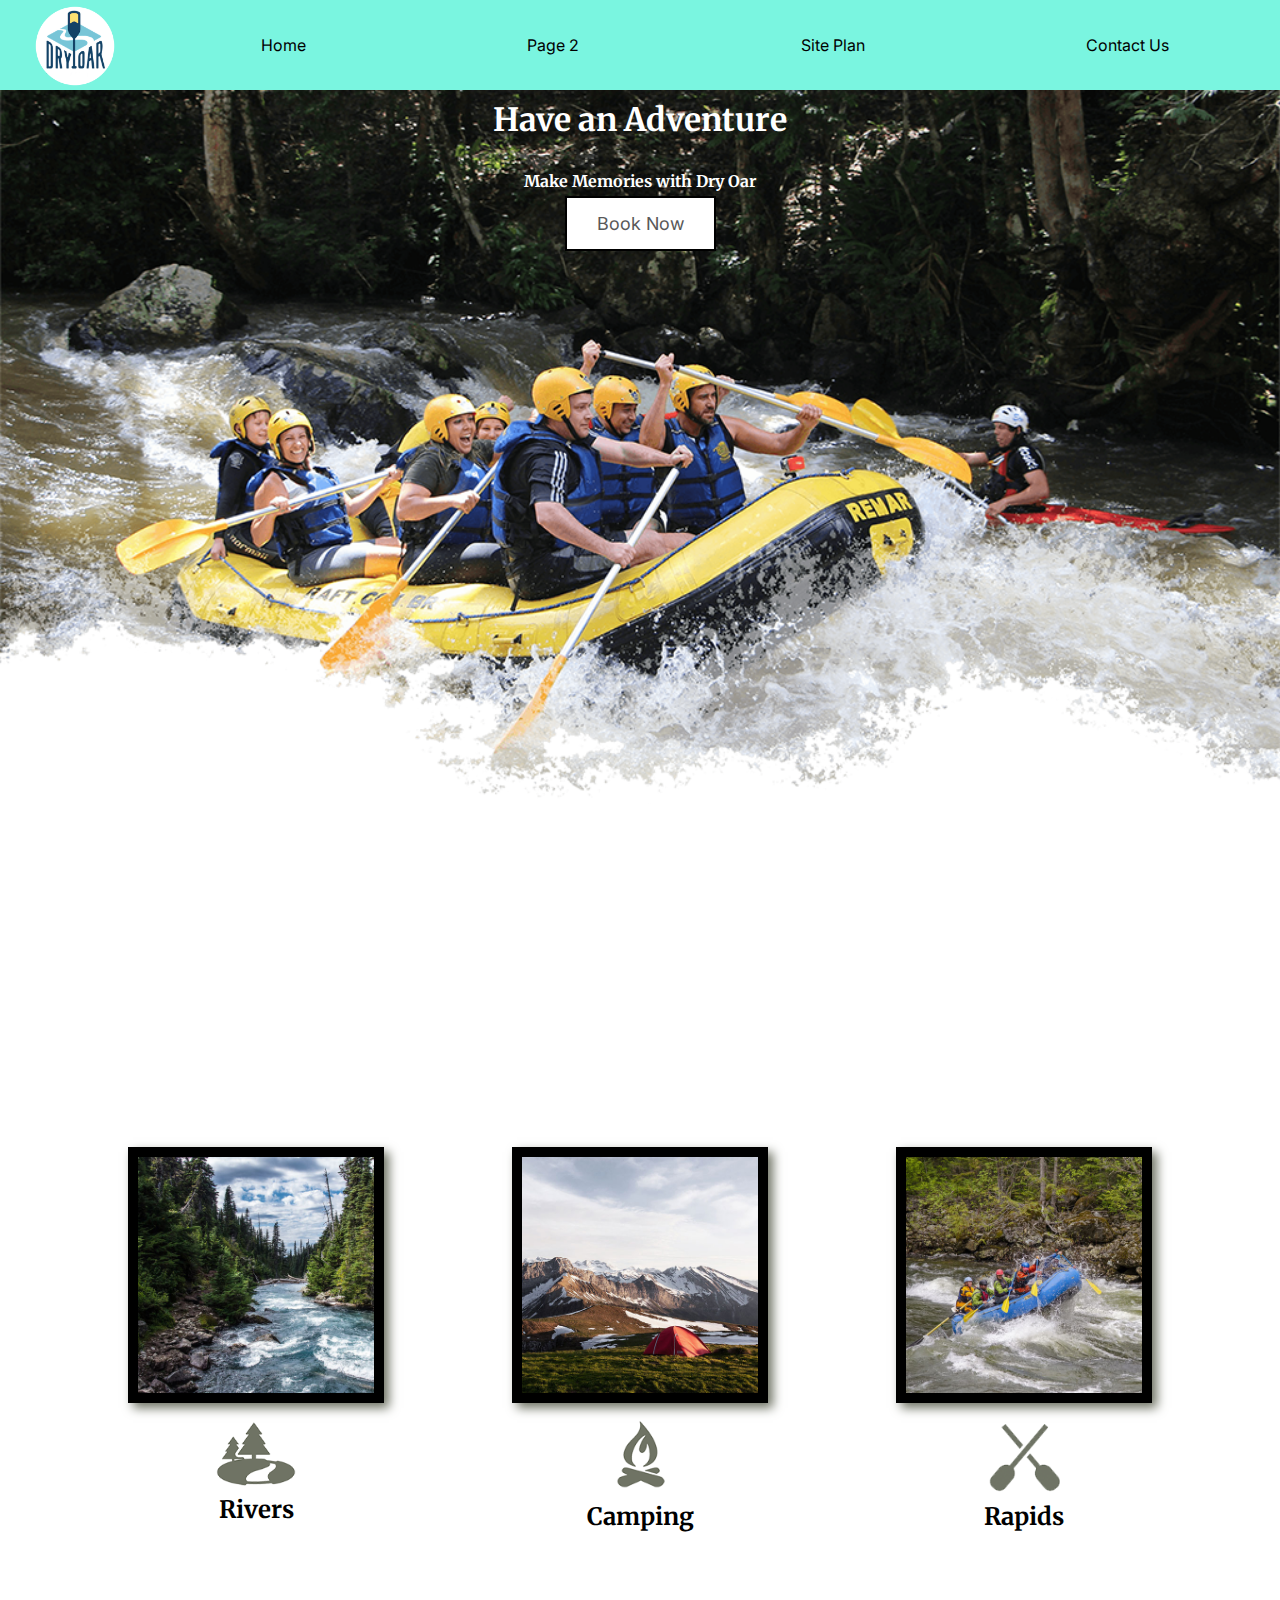
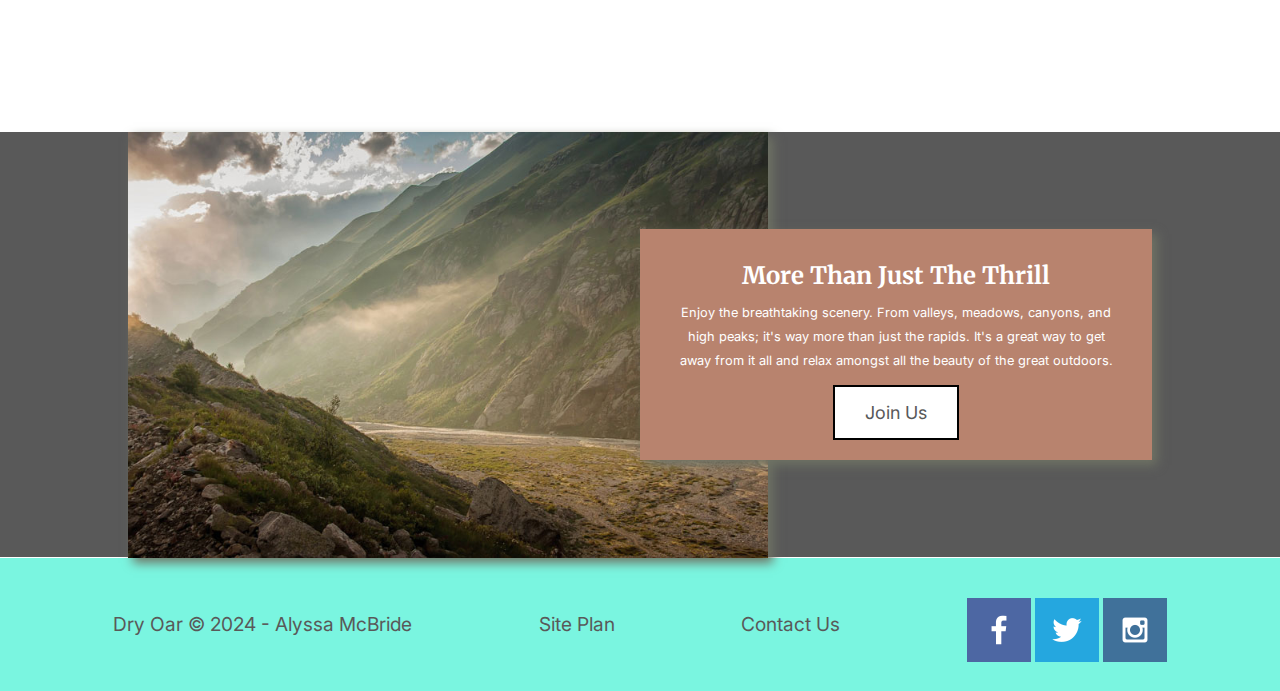
<file: wwr/index.html>
<!DOCTYPE html>
<html lang="en">
<head>
    <meta charset="UTF-8">
    <meta name="viewport" content="width=device-width, initial-scale=1.0">
    <title>Whitewater Rafting Vacations</title>
    <link rel="stylesheet" href="styles/style.css">
</head>
<body>
    <div id="content">
        <header>
            <a id="logo_link" href="index.html">
            <img class="logo" src="images/logo.png" alt="Whitewater Rafting Logo">
            </a>
            <nav>
                <a href="index.html">Home</a>
                <a href="rivers.html">Page 2</a>
                <a href="site-plan-rafting.html">Site Plan</a>
                <a href="contactus.html">Contact Us</a>
            </nav>
        </header>
        <div id="hero">
            <div id="hero-box">
                <img id="hero-img" src="images/hero.png" alt="People enjoying whitewater rafting">
            </div>
            <section id="hero-msg">
                <h1 class="home-title">Have an Adventure</h1>
                <h4>Make Memories with Dry Oar</h4>
                <div class="button-box">
                    <a class="book" href="contactus.html">Book Now</a>
                </div>
            </section>
        </div>
        <main class="home-grid">
            <section class="rivers-card">
                <img class="card-img" src="images/rivers.jpg" alt="river in forest">
                <img class="icon" src="images/river_icon.png" alt="river icon">
                <h2>Rivers</h2>
            </section>
            <section class="camping-card">
                <img class="card-img" src="images/camping.jpg" alt="tent in mountains">
                <img class="icon" src="images/fire_icon.png" alt="fire icon">
                <h2>Camping</h2>
            </section>
            <section class="rapids-card">
                <img class="card-img" src="images/rapids.jpg" alt="rafting boat">
                <img class="icon" src="images/oars.png" alt="oars icon">
                <h2>Rapids</h2>
            </section>
            <div id="background"></div>
            <img class="mountains" src="images/mountains.jpg" alt="Misty Mountains">
            <section class="msg">
                <h2>More Than Just The Thrill</h2>
                <p>Enjoy the breathtaking scenery. From valleys, meadows, canyons, and high peaks; it's
                    way more than just the rapids. It's a great way to get away from it all and relax amongst
                    all the beauty of the great outdoors. </p>
                <a class="join" href="rivers.html">Join Us</a>
            </section>
        </main>
        <footer>
            <p>Dry Oar &copy; 2024 - Alyssa McBride</p>
            <p><a href="site-plan-rafting.html">Site Plan</a></p>
            <p><a href="contactus.html">Contact Us</a></p>
            <div class="social">
                <a href="https://facebook.com" target="_blank">
                    <img src="images/facebook.png" alt="facebook icon">
                </a>
                <a href="https://twitter.com" target="_blank">
                    <img src="images/twitter.png" alt="twitter icon">
                </a>
                <a href="https://instagram.com" target="_blank">
                    <img src="images/instagram.png" alt="instagram icon">
                </a>
            </div>
        </footer>
    </div>
</body>
</html>
</file>
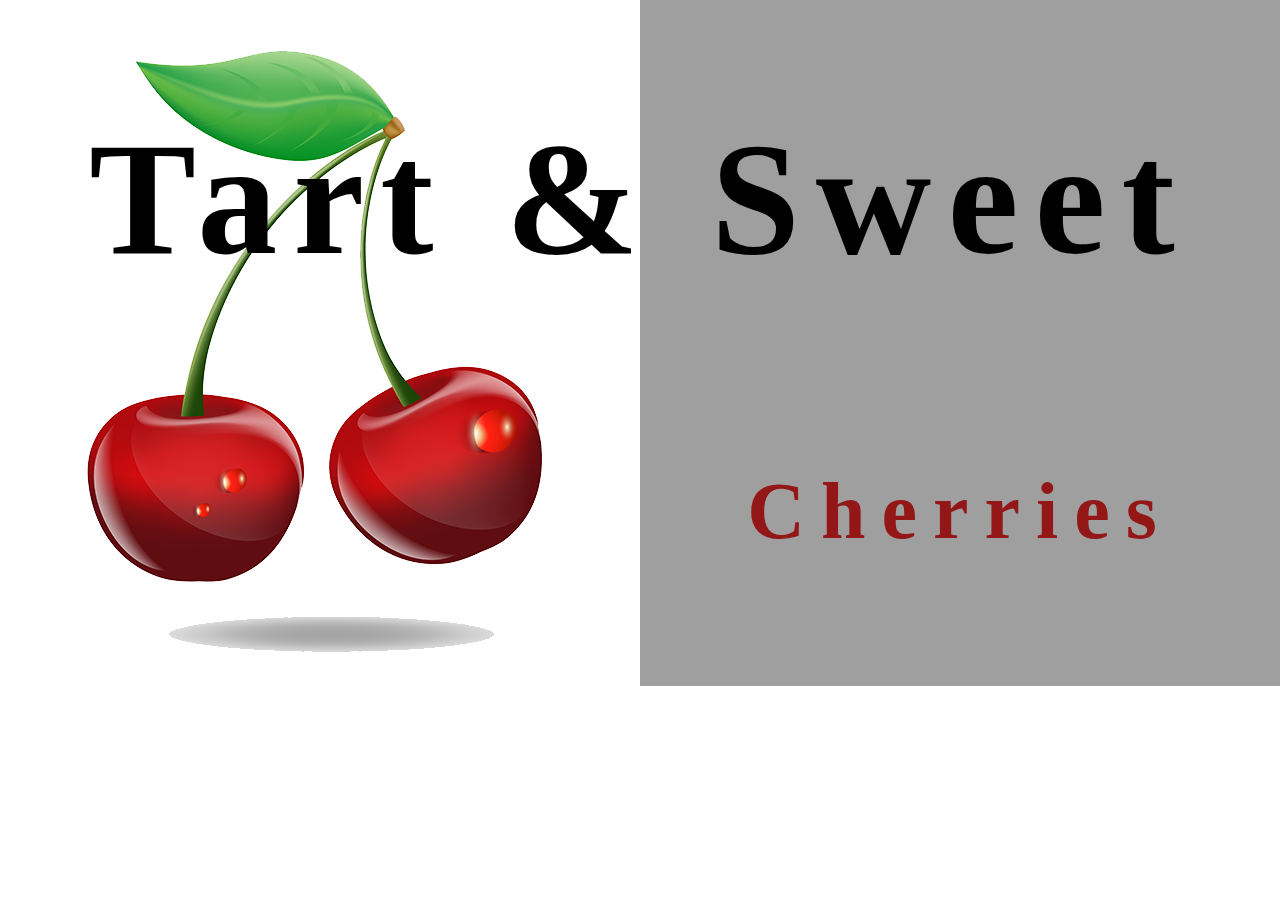
<file: ice/w6/index.html>
<!DOCTYPE html>
<html lang="en">
<head>
    <meta charset="UTF-8">
    <meta name="viewport" content="width=device-width, initial-scale=1.0">
    <title>W06 Ice Challenge</title>
    <link rel="stylesheet" href="styles.css">
</head>
<body>
    <div class="grid-container">
        <h1>Tart & Sweet</h1>
        <img id="cherries-img" src="images/w06_cherries.png" alt="Cherries">
        <h2>Cherries</h2>
        <div class="whitebox"></div>
        <div class="greybox"></div>
    </div>
</body>
</html>
</file>
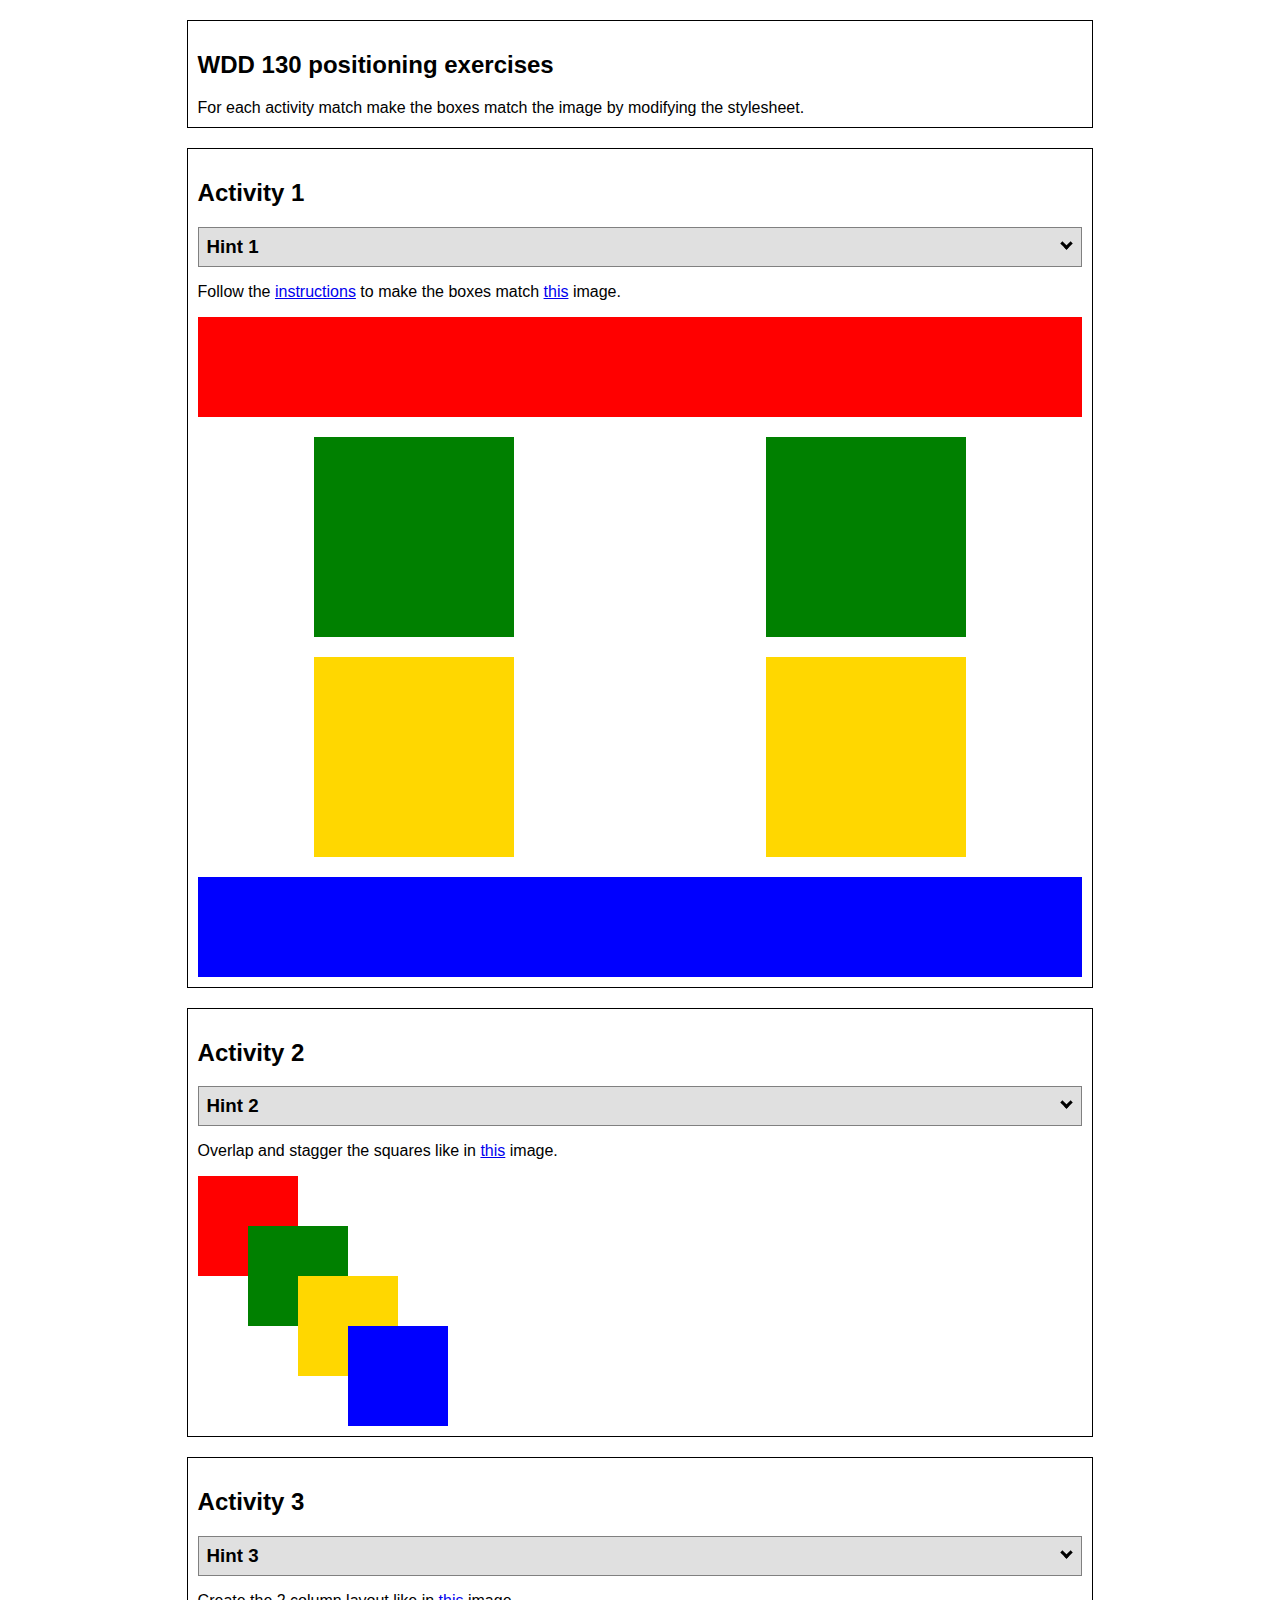
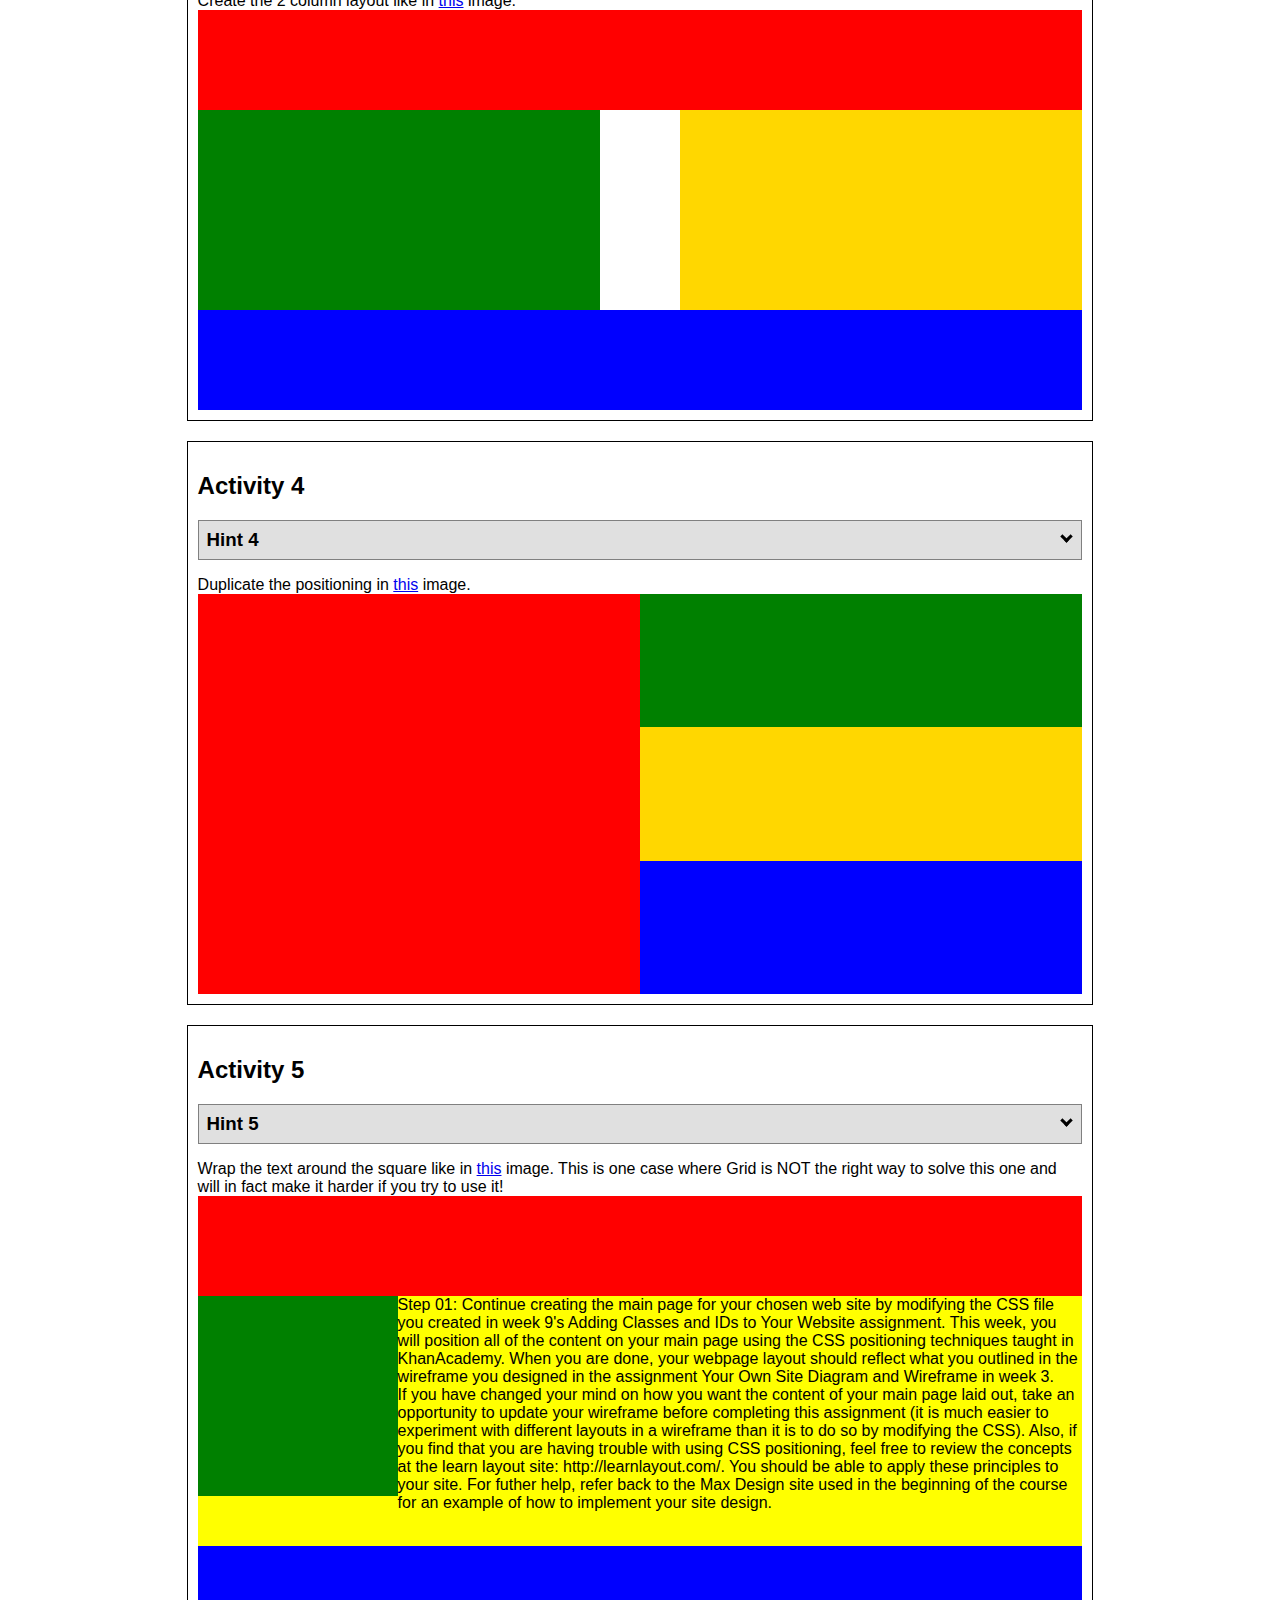
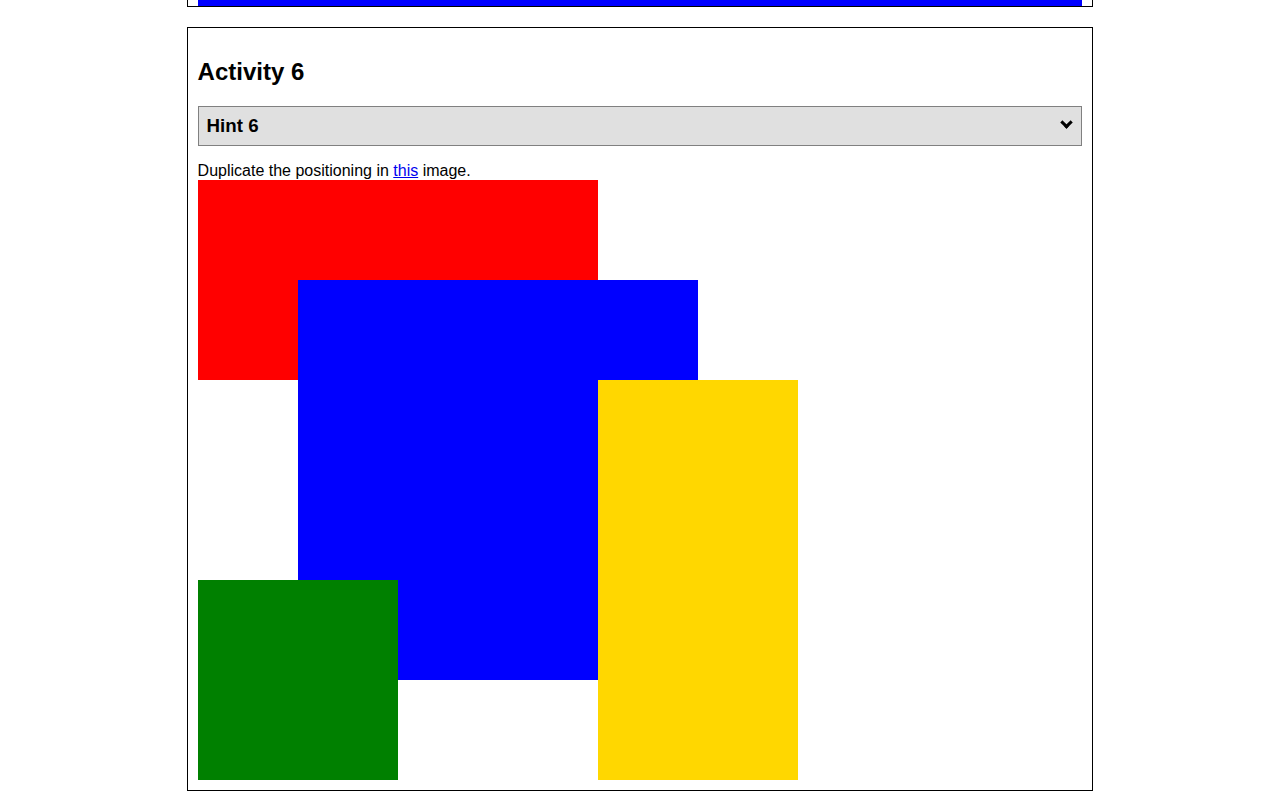
<file: positioning.html>
<!DOCTYPE html>
<html lang="en">
  <head>
    <!-- HTML - Name: positioning.html -->
    <title>Positioning Activity</title>
    <link rel="stylesheet" type="text/css" href="positionstyles.css" />
  </head>
  <body>
    <div class="activity">
      <h2>WDD 130 positioning exercises</h2>
      For each activity match make the boxes match the image by modifying the stylesheet.</div>
    <div class="activity">
      <h2>Activity 1</h2>
      <section class="hint"><input type="checkbox" ><i></i> <h3>Hint 1</h3><div><p>Check out the <a href="https://byui-wdd.github.io/wdd130/activities/w06-css-positioning.html" target="_blank">activity instructions</a> in Ilearn!</p></div></section>
      <p>Follow the <a href="https://byui-wdd.github.io/wdd130/activities/w06-css-positioning.html" target="_blank">instructions</a> to make the boxes match  <a href="https://byui-wdd.github.io/wdd130/images/example1.png" target="_blank">this</a> image.</p>
      <div class="content1" >
        <div class="red1" ></div>
        <div class="green1" ></div>
        <div class="green1" ></div>
        <div class="yellow1"></div>
        <div class="yellow1"></div>
        <div class="blue1"></div>
      </div>
    </div>
    <div class="activity">
      <h2>Activity 2</h2>
      <section class="hint"><input type="checkbox" > <h3>Hint 2</h3><i></i><div>
      <ul>
      <li>grid-template-columns: 50px 50px 50px 50px 50px </li></ul></div></section>
      <p>Overlap and stagger the squares like in <a href="https://byui-wdd.github.io/wdd130/images/example2.png" target="_blank">this</a> image.</p>
      <div class="content2" >
        <div class="red2" ></div>
        <div class="green2" ></div>
        <div class="yellow2"></div>
        <div class="blue2"></div>
      </div>
    </div>
    <div class="activity">
      <h2>Activity 3</h2>
      <section class="hint"><input type="checkbox" > <h3>Hint 3</h3><i></i><div><p>This one is going to be best solved with CSS Grid. Remember to make the boxes the right width first...then start moving them around. </p><h4>Properties used:</h4><ul><li>display:grid;</li><li>grid-template-columns:</li><li>grid-column-gap:</li>
        <li>grid-column:</li>  </ul></div></section>
      Create the 2 column layout like in <a href="https://byui-wdd.github.io/wdd130/images/example3.png" target="_blank">this</a>  image.
      <div class="content3" >
        <div class="red3" ></div>
        <div class="green3" ></div>
        <div class="yellow3"></div>
        <div class="blue3"></div>
      </div>
    </div>
    <div class="activity">
      <h2>Activity 4</h2>
      <section class="hint"><input type="checkbox" > <h3>Hint 4</h3><i></i><div><p>For the others we have been primarily concerned with width. For this one you will need to adjust height as well. </p><h4>Properties used:</h4><ul><li>display:grid;</li><li>grid-template-columns:</li><li>grid-row:</li></ul></div></section>
      Duplicate the positioning in <a href="https://byui-wdd.github.io/wdd130/images/example4.png" target="_blank">this</a> image. 
      <div class="content4" >
        <div class="red4" ></div>
        <div class="green4" ></div>
        <div class="yellow4"></div>
        <div class="blue4"></div>
      </div>
    </div>

    <div class="activity">
      <h2>Activity 5</h2>
      <section class="hint"><input type="checkbox" > <h3>Hint 5</h3><i></i><div><p>Grid is <strong>not</strong> the right way to do this.  In fact there is only one way to really do that...and that is with float. Remember that we float the thing we want the text to wrap around.  Also remember to start by making all the shapes the right size and shape.</p><h4>Properties used:</h4><ul><li>float: left;</li></ul></div></section>
      Wrap the text around the square like in <a href="https://byui-wdd.github.io/wdd130/images/example5.png" target="_blank">this</a> image. This is one case where Grid is NOT the right way to solve this one and will in fact make it harder if you try to use it!
      <div class="content5" >
        <div class="red5" ></div>
        <div class="green5" ></div>
        <div class="yellow5">Step 01: Continue creating the main page for your chosen web site by modifying the CSS file you created in week 9's Adding Classes and IDs to Your Website assignment. This week, you will position all of the content on your main page using the CSS positioning techniques taught in KhanAcademy. When you are done, your webpage layout should reflect what you outlined in the wireframe you designed in the assignment Your Own Site Diagram and Wireframe in week 3. <br />
          If you have changed your mind on how you want the content of your main page laid out, take an opportunity to update your wireframe before completing this assignment (it is much easier to experiment with different layouts in a wireframe than it is to do so by modifying the CSS). Also, if you find that you are having trouble with using CSS positioning, feel free to review the concepts at the learn layout site: http://learnlayout.com/. You should be able to apply these principles to your site. For futher help, refer back to the Max Design site used in the beginning of the course for an example of how to implement your site design.</div>
        <div class="blue5"></div>
      </div>
    </div>
    <div class="activity">
      <h2>Activity 6</h2>
      <section class="hint"><input type="checkbox" > <h3>Hint 6</h3><i></i><div><p>This one is all about visualizing the grid behind the layout. If you are having a hard time doing that first: all the sizes are even multiples of 100, and second here is another example with the lines drawn: <a href="https://byui-wdd.github.io/wdd130/images/example6-hint.png" target="_blank">example 6 with lines</a>. For this one you will find it easiest if you use px for the column width. You can also use <kbd>z-index</kbd> to control the element layering.    </p><h4>Properties used:</h4><ul><li>display:grid;</li><li>grid-template-columns:</li><li>grid-column:</li><li>grid-row:</li><li><a href="https://www.w3schools.com/cssref/pr_pos_z-index.asp" target="_blank">z-index:</a></li></ul></div></section>
      Duplicate the positioning in <a href="https://byui-wdd.github.io/wdd130/images/example6.png" target="_blank">this</a> image.
      <div class="content6" >
        <div class="red6" ></div>
        <div class="green6" ></div>
        <div class="yellow6"></div>
        <div class="blue6"></div>
      </div>
    </div>
  </body>
</html>
</file>
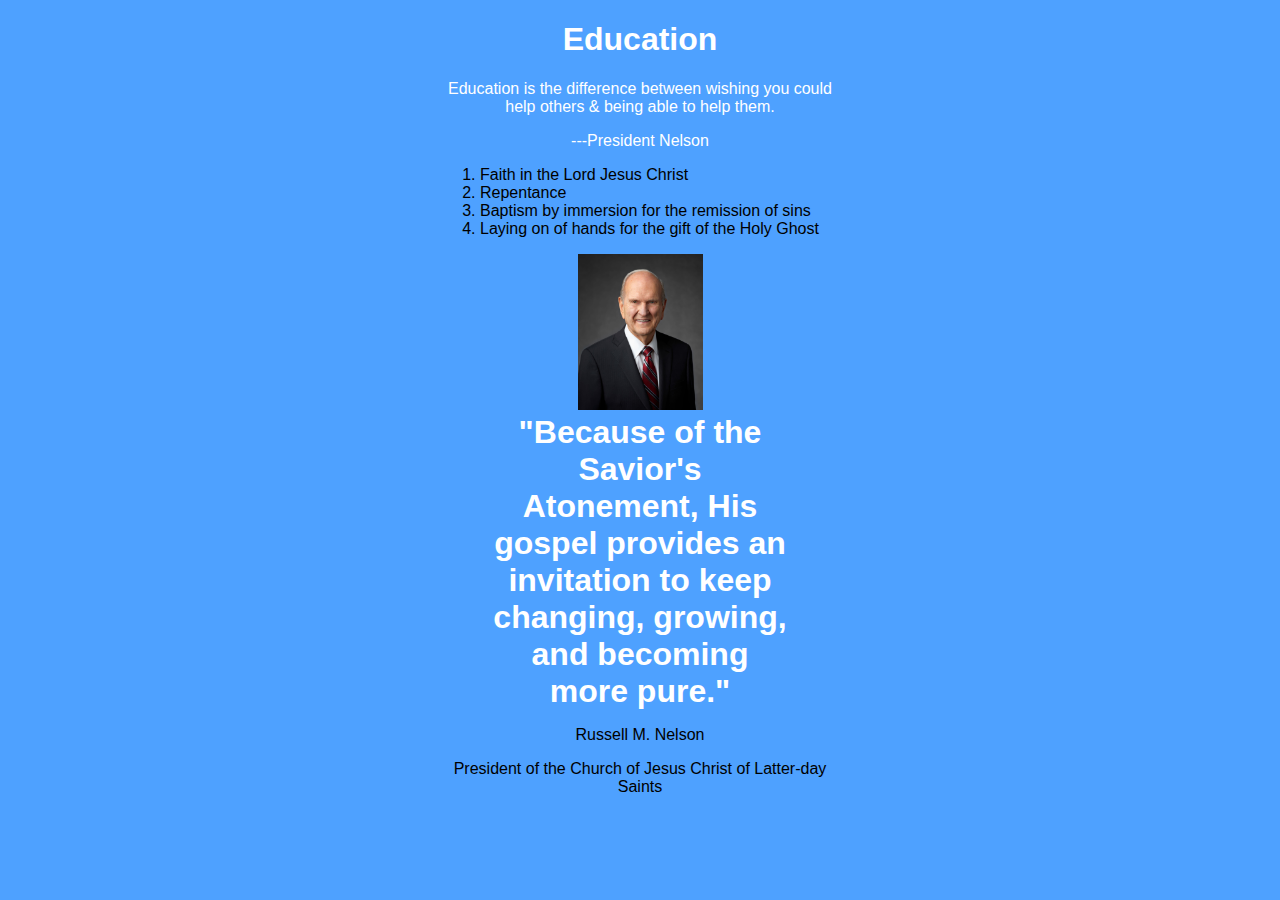
<file: ice/w4ice.html>
<!DOCTYPE html>
<html lang="en">
<head>
    <meta charset="UTF-8">
    <meta name="viewport" content="width=device-width, initial-scale=1.0">
    <title>Document</title>
    <link rel="stylesheet" href="styles/styles.css">
</head>
<body>
    <h1 class="title">Education</h1>
    <p>Education is the difference between wishing you could help others & being able to help them.</p>
    <p>---President Nelson</p>
    <ol>
        <li>Faith in the Lord Jesus Christ</li>
        <li>Repentance</li>
        <li>Baptism by immersion for the remission of sins</li>
        <li>Laying on of hands for the gift of the Holy Ghost</li>
    </ol>
    <img src="images/PresNelson.jpeg" alt="Portrait of President Nelson">
    <h1 id="quote">"Because of the Savior's Atonement, His gospel provides an invitation to keep changing, growing, and becoming more pure."</h1>
</body>
<footer>
    <p>Russell M. Nelson</p>
    <p>President of the Church of Jesus Christ of Latter-day Saints</p>
</footer>
</html>
</file>
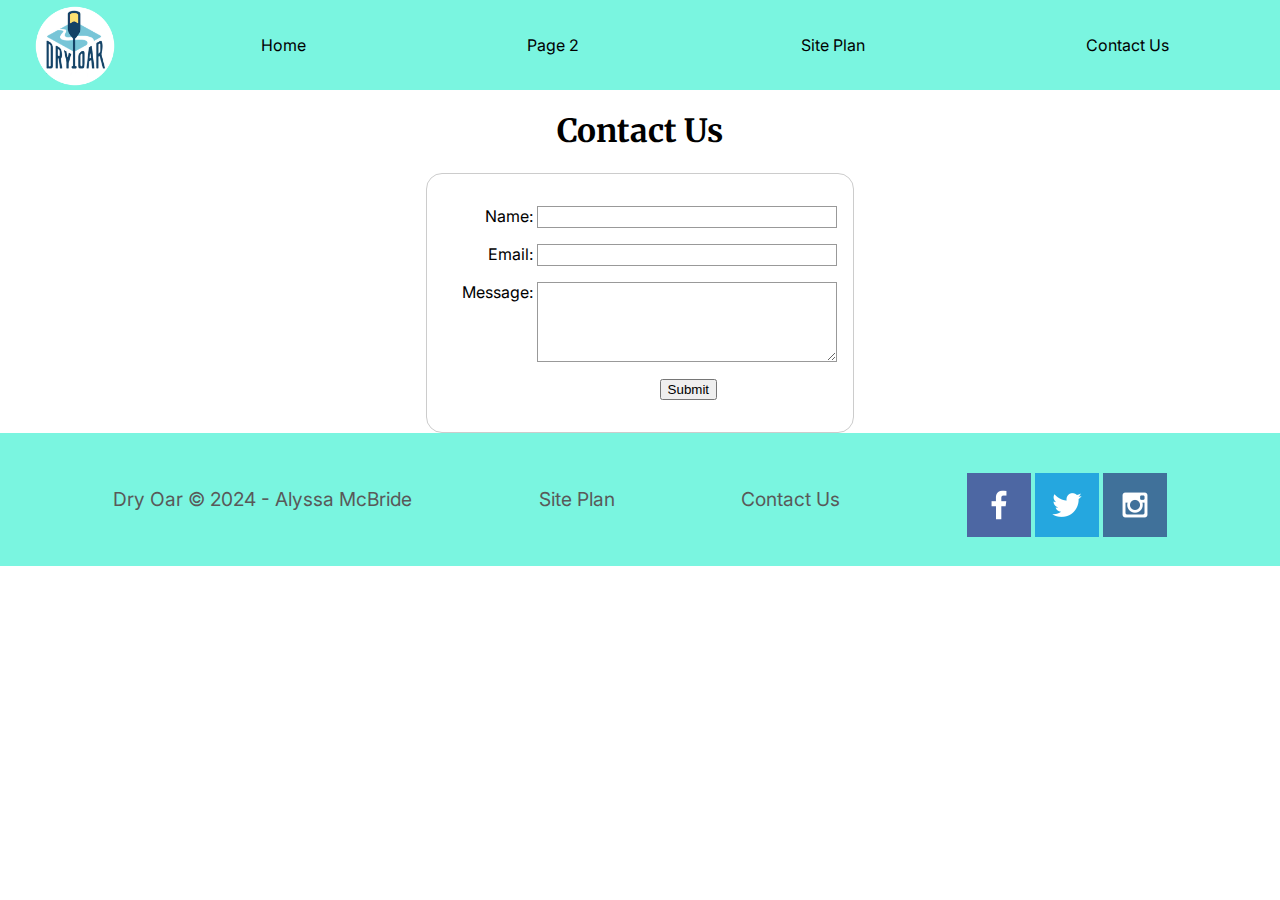
<file: wwr/contactus.html>
<!DOCTYPE html>
<html lang="en">
<head>
    <meta charset="UTF-8">
    <meta name="viewport" content="width=device-width, initial-scale=1.0">
    <title>Contact Us</title>
    <link rel="stylesheet" href="styles/style.css">
</head>
<body>
    <div id="content">
        <header>
            <a id="logo_link" href="index.html">
            <img class="logo" src="images/logo.png" alt="Whitewater Rafting Logo">
            </a>
            <nav>
                <a href="index.html">Home</a>
                <a href="#">Page 2</a>
                <a href="site-plan-rafting.html">Site Plan</a>
                <a href="contactus.html">Contact Us</a>
            </nav>
        </header>
        <main>
            <h1>Contact Us</h1>
            <div id="feedback"></div>
            <form action="#" method="post">
                <p>
                  <label for="name">Name:</label>
                  <input type="text" id="name" name="user_name" />
                </p>
                <p>
                  <label for="mail">Email:</label>
                  <input type="email" id="mail" name="user_email" />
                </p>
                <p>
                  <label for="msg">Message:</label>
                  <textarea id="msg" name="user_message"></textarea>
                </p>
                <p class="button">
                    <button type="submit">Submit</button>
                  </p>
                  
              </form>
              

        </main>
        <footer>
            <p>Dry Oar &copy; 2024 - Alyssa McBride</p>
            <p><a href="site-plan-rafting.html">Site Plan</a></p>
            <p><a href="contactus.html">Contact Us</a></p>
            <div class="social">
                <a href="https://facebook.com" target="_blank">
                    <img src="images/facebook.png" alt="facebook icon">
                </a>
                <a href="https://twitter.com" target="_blank">
                    <img src="images/twitter.png" alt="twitter icon">
                </a>
                <a href="https://instagram.com" target="_blank">
                    <img src="images/instagram.png" alt="instagram icon">
                </a>
            </div>
        </footer>
    </div>
    <script>
        // get the feedback div element so we can do something with it.
        const feedbackElement = document.getElementById('feedback');
        // get the form so we can read what was entered in it.
        const formElement = document.forms[0];
        // add a 'listener' to wait for a submission of our form. When that happens run the code below.
        formElement.addEventListener('submit', function(e) {
            // stop the form from doing the default action.
            e.preventDefault();
            // set the contents of our feedback element to a message letting the user know the form was submitted successfully. Notice that we pull the name that was entered in the form to personalize the message!
            feedbackElement.innerHTML = 'Hello '+ formElement.user_name.value +'! Thank you for your message. We will get back with you as soon as possible!';
            // make the feedback element visible.
            feedbackElement.style.display = "block";
            // add a class to move everything down so our message doesn't cover it.
            document.body.classList.toggle('moveDown');
        });
    </script>
                 
</body>
</html>
</file>
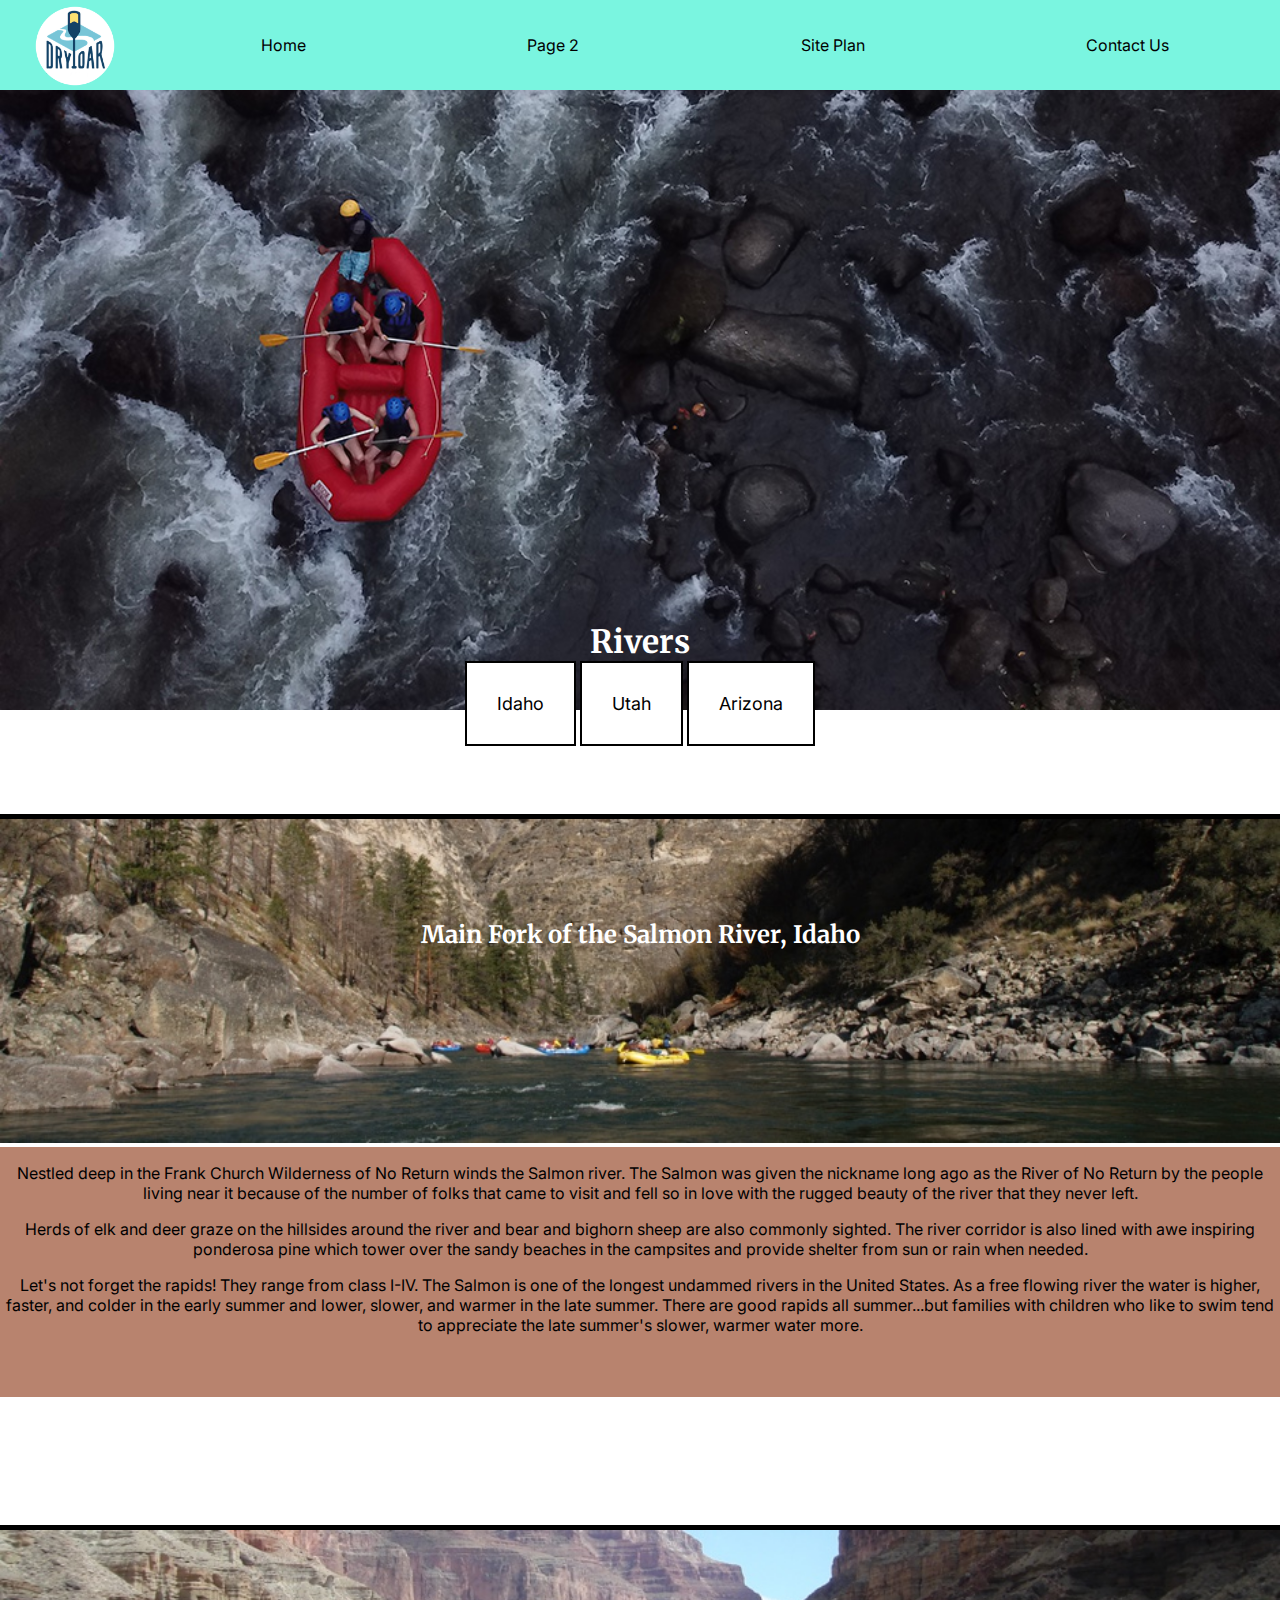
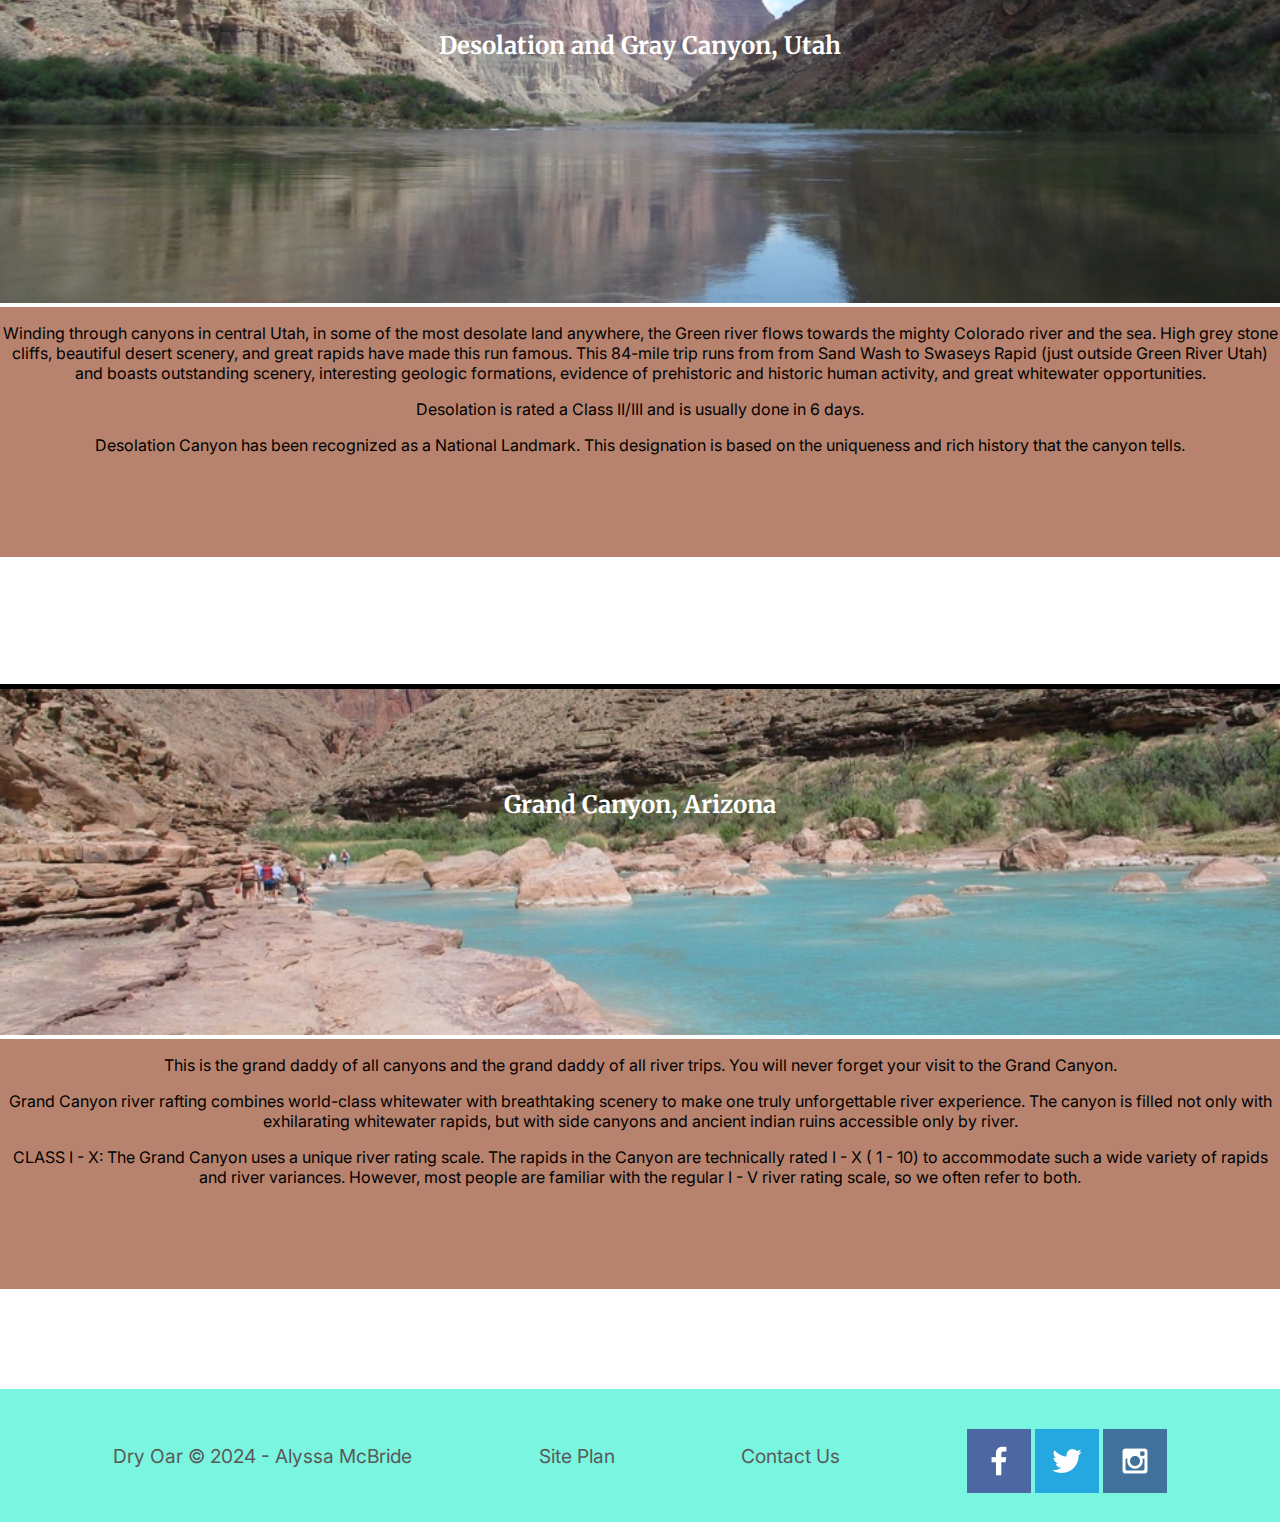
<file: wwr/rivers.html>
<!DOCTYPE html>
<html lang="en">
<head>
    <meta charset="UTF-8">
    <meta name="viewport" content="width=device-width, initial-scale=1.0">
    <title>Rivers</title>
    <link rel="stylesheet" href="styles/style.css">
</head>
<body>
    <div id="content">
        <header>
            <a id="logo_link" href="index.html">
            <img class="logo" src="images/logo.png" alt="Whitewater Rafting Logo">
            </a>
            <nav>
                <a href="index.html">Home</a>
                <a href="#">Page 2</a>
                <a href="site-plan-rafting.html">Site Plan</a>
                <a href="contactus.html">Contact Us</a>
            </nav>
        </header>
        <div id="hero-river">
            <div id="hero-box">
                <img id="hero-img" src="images/aerial.jpg" alt="Aerial shot of raft on a river">
            </div>
            <section id="hero-msg2">
                <h1 class="home-title">Rivers</h1>
                <div class="button-box">
                    <a class="book-river" href="#idaho">Idaho</a>
                    <a class="book-river" href="#utah">Utah</a>
                    <a class="book-river" href="#arizona">Arizona</a>
                </div>
            </section>
        </div>
        <div class="line"></div>
        <div id="idaho">
            <div class="info-box">
                <img class="main-img" src="images/salmon-river.jpg" alt="Image of rafts on the Salmon River">
            </div>
            <div class="info-header">
                <h2>Main Fork of the Salmon River, Idaho</h2>
            </div>
            <div class="info-msg">
                <p>Nestled deep in the Frank Church Wilderness of No Return winds the Salmon river.
                    The Salmon was given the nickname long ago as the River of No Return by the people living
                    near it because of the number of folks that came to visit and fell so in love with the
                    rugged beauty of the river that they never left.</p>
                <p>Herds of elk and deer graze on the hillsides around the river and bear and bighorn sheep are also
                    commonly sighted. The river corridor is also lined with awe inspiring ponderosa pine which
                    tower over the sandy beaches in the campsites and provide shelter from sun or rain when needed.</p>
                <p>Let's not forget the rapids! They range from class I-IV. The Salmon is one of the longest
                    undammed rivers in the United States. As a free flowing river the water is higher, faster,
                    and colder in the early summer and lower, slower, and warmer in the late summer. There are
                    good rapids all summer...but families with children who like to swim tend to appreciate the
                    late summer's slower, warmer water more.</p>
            </div>
        </div>
        <div class="line, padding"></div>
        <div id="utah">
            <div class="info-box">
                <img class="main-img" src="images/desolation.jfif" alt="Image of rafts on the Salmon River">
            </div>
            <div class="info-header">
                <h2>Desolation and Gray Canyon, Utah</h2>
            </div>
            <div class="info-msg">
                <p>Winding through canyons in central Utah, in some of the most desolate land anywhere, the Green
                    river flows towards the mighty Colorado river and the sea. High grey stone cliffs, beautiful
                    desert scenery, and great rapids have made this run famous. This 84-mile trip runs from from
                    Sand Wash to Swaseys Rapid (just outside Green River Utah) and boasts outstanding scenery,
                    interesting geologic formations, evidence of prehistoric and historic human activity, and great
                    whitewater opportunities.</p>
                <p>Desolation is rated a Class II/III and is usually done in 6 days.</p>
                <p>Desolation Canyon has been recognized as a National Landmark.  This designation is based on the
                    uniqueness and rich history that the canyon tells.</p>
            </div>
        </div>
        <div class="line"></div>
        <div id="arizona">
            <div class="info-box">
                <img class="main-img" src="images/grand-canyon.jpg" alt="Image of rafts on the Salmon River">
            </div>
            <div class="info-header">
                <h2>Grand Canyon, Arizona</h2>
            </div>
            <div class="info-msg">
                <p>This is the grand daddy of all canyons and the grand daddy of all river trips. You will never
                    forget your visit to the Grand Canyon.</p>
                <p>Grand Canyon river rafting combines world-class whitewater with breathtaking scenery to make
                    one truly unforgettable river experience. The canyon is filled not only with exhilarating
                    whitewater rapids, but with side canyons and ancient indian ruins accessible only by river.</p>
                <p>CLASS I - X: The Grand Canyon uses a unique river rating scale. The rapids in the Canyon are
                    technically rated I - X ( 1 - 10) to accommodate such a wide variety of rapids and river
                    variances. However, most people are familiar with the regular I - V river rating scale, so
                    we often refer to both.</p>
            </div>
        </div>         
        <footer>
            <p>Dry Oar &copy; 2024 - Alyssa McBride</p>
            <p><a href="site-plan-rafting.html">Site Plan</a></p>
            <p><a href="contactus.html">Contact Us</a></p>
            <div class="social">
                <a href="https://facebook.com" target="_blank">
                    <img src="images/facebook.png" alt="facebook icon">
                </a>
                <a href="https://twitter.com" target="_blank">
                    <img src="images/twitter.png" alt="twitter icon">
                </a>
                <a href="https://instagram.com" target="_blank">
                    <img src="images/instagram.png" alt="instagram icon">
                </a>
            </div>
        </footer>
    </div>
</body>
</html>
</file>
<file: wwr/styles/style.css>
@import url('https://fonts.googleapis.com/css2?family=Inter:ital,opsz,wght@0,14..32,100..900;1,14..32,100..900&family=Merriweather:ital,wght@0,300;0,400;0,700;0,900;1,300;1,400;1,700;1,900&display=swap');

:root {
  /* change the values below to your colors from your palette */
  --primary-color: #595959   ;
  --secondary-color: #B8836E ;
  --accent1-color: #7AF5E0;
  --accent2-color: white;

  /* change the values below to your chosen font(s) */
  --heading-font: "Merriweather", Helvetica, serif;
  --paragraph-font: "Inter", Helvetica, serif;

  /* these colors below should be chosen from among your palette colors above */
  --headline-color-on-white: #595959 ;  /* headlines on a white background */ 
  --headline-color-on-color: white; /* headlines on a colored background */ 
  --paragraph-color-on-white: #595959 ; /* paragraph text on a white background */ 
  --paragraph-color-on-color: white; /* paragraph text on a colored background */ 
  --paragraph-background-color: #595959   ;
  --nav-link-color: white ;
  --nav-background-color: #B8836E;
  --nav-hover-link-color: white;
  --nav-hover-background-color: #595959 ;
}
#content, #content-river{
    max-width: 100%;
    margin: 0;
    font-family: var(--paragraph-font);
}
#content-river {
    background-color: #595959;
}
p {
    font-family: var(--paragraph-font);
}
h1, h2, h3, h4 {
    font-family: var(--heading-font);
}
nav {
    display: flex;
    justify-content: space-around;
}
nav a {
    text-align: center;
    color: black;
    text-decoration: none;
    padding: 35px;
}
nav a:hover {
    background-color: white;
    color: black;
}
#hero-msg h1, #hero-msg h4 {
    text-align: center;
}
#hero-msg h4 {
    color: white;
}
#hero-msg {
    grid-column: 2/3;
    grid-row: 1/2;
    margin-top: 100px;
}
#home-title {
    grid-row: 1/2;
}
#hero-msg2 {
    grid-column: 2/3;
    grid-row: 2/3;
    margin-top: 100px;
}
.button-box {
    text-align: center;
}
main section {
    text-align: center;
}
main section img {
    box-sizing: border-box;
}
#background {
    height: 425px;
    grid-column: 1/11;
    grid-row: 4/9;
}
body {
    background-color: white;
    margin: 0;
    padding: 0;
}
header {
    background-color: #7AF5E0;
    display: grid;
    grid-template-columns: 150px auto;
}
#logo_link {
    padding-top: 5px;
    justify-self: center;
    align-self: center;
}
.book, .join{
    background-color: white;
    color: #595959;
    text-decoration: none;
    font-size: 18px;
    padding: 15px 30px;
    margin-top: 50px;
    border: 2px solid black;
}
.book:hover, .join:hover {
    background-color: #7AF5E0;
    color: #595959;
    border-radius: 5px;
}
#background {
    background-color: #595959;
}
.home-title {
    color: white;
    font-size: 2em;
    margin-top: 10px;
    padding-bottom: 10px;
}
.home-grid {
    display: grid;
    grid-template-columns: repeat(10, 1fr);
}
h2 {
    margin: 0;
}
h4 {
    color: #595959;
}
.rivers-card, .camping-card, .rapids-card {
    margin: 200px 0;
}
.rivers-card {
    grid-column: 2/4;
    grid-row: 2/3;
}
.camping-card {
    grid-column: 5/7;
    grid-row: 2/3;
}
.rapids-card {
    grid-column: 8/10;
    grid-row: 2/3;
}
.mountains {
    width: 100%;
    grid-column: 2/7;
    grid-row: 5/8;
    box-shadow: 5px 5px 10px #6f7364;
}
.msg {
    background-color: #B8836E;
    line-height: 1.5em;
    padding: 35px;
    grid-column: 6/10;
    grid-row: 6/7;
    box-shadow: 5px 5px 10px #6f7364;
}
.msg h2 {
    color: white;
}
.msg p {
    color: white;
    font-size: .8em;
    padding-bottom: 15px;
}
footer {
    background-color: #7AF5E0;
    color: #595959;
    padding: 25px 50px;
    display: flex;
    justify-content: space-around;
    align-items: center;
}
footer a {
    color: #595959;
    text-decoration: none;
}
footer a:hover {
    color: white;
}
footer p {
    font-size: 1.2em;
}
footer a:hover {
    text-decoration: underline;
}
footer .social img {
    padding-top: 15px;
}
.logo {
    width: 80px;
}
.icon {
    width: 80px;
    padding-top: 10px;
}
#hero-img {
    width: 100%;
}
#hero, #hero-river {
    display: grid;
    grid-template-columns: 1fr 3fr 1fr;
    margin-top: -100px;
    padding-bottom: 100px;
}
#hero-box {
    grid-column: 1/4;
    grid-row: 1/3;
    z-index: -1;
}  
.card-img {
    border: 10px solid black;
    transition: transform .5s;
    box-shadow: 5px 5px 10px #6f7364;
}
.card-img:hover {
    opacity: .6;
    transform: scale(1.1);
}
.card-img, .mountains {
    width: 100%;
}
body {
  /* Center the form on the page */
  text-align: center;
}

form {
  display: inline-block;
  /* Form outline */
  padding: 1em;
  border: 1px solid #ccc;
  border-radius: 1em;
}

p + p {
  margin-top: 1em;
}

label {
  /* Uniform size & alignment */
  display: inline-block;
  min-width: 90px;
  text-align: right;
}

input,
textarea {
  /* To make sure that all text fields have the same font settings
     By default, text areas have a monospace font */
  font: 1em sans-serif;
  /* Uniform text field size */
  width: 300px;
  box-sizing: border-box;
  /* Match form field borders */
  border: 1px solid #999;
}

input:focus,
textarea:focus {
  /* Set the outline width and style */
  outline-style: solid;
  /* To give a little highlight on active elements */
  outline-color: #000;
}

textarea {
  /* Align multiline text fields with their labels */
  vertical-align: top;
  /* Provide space to type some text */
  height: 5em;
}

.button {
  /* Align buttons with the text fields */
  padding-left: 90px; /* same size as the label elements */
}

button {
  /* This extra margin represent roughly the same space as the space
     between the labels and their text fields */
  margin-left: 0.5em;
}

#feedback {
    background-color: antiquewhite;
    position: absolute;
    top: 0;
    left: 0;
    right: 0;
    padding: .5em;
    /* make this element invisible until we are ready for it */
    display: none;      
}
.moveDown {
    margin-top: 3em;
}
.book-river {
    background-color: white;
    color: #000000;
    text-decoration: none;
    font-size: 18px;
    padding: 30px 30px;
    margin-top: 50px;
    border: 2px solid black;
}

#idaho, #utah, #arizona {
    display: grid;
    grid-template-columns: 1fr 1fr;
    grid-template-rows: 1fr 1fr 1fr 1fr;
}
.main-img {
    width: 100%;
}
.info-box {
    grid-row: 1/3;
    grid-column: 1/3;
}
.info-header {
    grid-row: 1/3;
    grid-column: 1/3;
    color: white;
    padding: 100px;
    margin: 0 auto;
}
.info-msg {
    grid-row: 3/5;
    grid-column: 1/3;
    background-color:#B8836E;
    height: 250px;
    color: black;
}
.line {
    width: 100%;
    border-top: 5px solid black;
    line-height: 80%;
    text-align: center;
}
.padding {
    width: 100%;
    border-bottom: 5px solid black;
    line-height: 80%;
    text-align: center;
    padding-top: 50px;
}
    
@media screen and (max-width: 900px) {
    #hero, .home-grid {
        display: block;
        height: auto;
    }
    nav, footer {
        flex-direction: column;
    }
    nav a {
        display: block;
        padding: 15px;
    }
    #hero {
        margin-top: 0;
    }
    #hero-msg {
        margin-top: 0;
    }
    #hero-msg h4 {
        display: none;
    }
    #hero-msg h1 {
        color: #595959;
    }
    .home-title {
        font-size: 25px;
    }
    .rivers-card, .camping-card, .rapids-card { 
        margin: 50px auto;
        width: 60%;
    }
    #background {
        display: none;
    }
    .mountains, .msg {
        width: 80%;
        display: block;
        margin: 0 auto;
    }
    footer {
        margin-top: 25px;
    }
}
</file>
<file: ice/w6/styles.css>
body {
    margin: 0 auto;
    letter-spacing: 1em;
}
.grid-container {
    display: grid;
    grid-template-columns: 1fr 1fr;
    grid-template-rows: auto auto auto auto;
}
h1 {
    font-size: 10em;
    text-align: center;
    z-index: 4;
    grid-column: 1/3 ;
    grid-row: 1/2;
}
h2 {
    font-size: 5em;
    color: rgb(147, 23, 23);
    grid-column: 2/3;
    grid-row: 2/3;
    z-index: 3;
    text-align: center;
}
.greybox {
    background-color: rgb(160, 159, 159);
    grid-column: 2/3;
    grid-row: 1/4;
    z-index: 1;
}
#cherries-img {
    grid-column: 1/3 ;
    grid-row: 1/4;
    z-index: 3;
}
</file>
<file: positionstyles.css>
/* CSS - Name: "positionstyles.css" */
/* Activity 1 styles */
.content1 {
  display: grid;
  grid-template-columns: 1fr 1fr;
  justify-items: center;
  gap: 20px;
  /* This is the parent of the activity 1 boxes. */
}
.red1 { 
  width: 100%; 
  height: 100px; 
  background-color: red;
  grid-column: 1/3;

} 
.green1 {
  width: 200px; 
  height: 200px; 
  background-color: green; 

} 
.yellow1 {
  width: 200px; 
  height: 200px; 
  background-color: gold; 
} 
.blue1 {
  width: 100%; 
  height: 100px; 
  background-color: blue;
  grid-column: 1/3;
} 
/* Activity 2 styles */ 
.content2 {
  display: grid;
  grid-template-columns: 50px 50px 50px 50px 50px;
  grid-template-rows: 50px 50px 50px 50px 50px;
  /* This is the parent of the activity 2 boxes. */
}
.red2 {
  width: 100px; 
  height: 100px; 
  background-color: red;
  grid-row: 1/2;
} 
.green2 { 
  width: 100px; 
  height: 100px; 
  background-color: green;
  grid-column: 2/3;
  grid-row: 2/3;
} 
.yellow2 {
  width: 100px; 
  height: 100px; 
  background-color: gold;
  grid-column: 3/4;
  grid-row: 3/4;
} 
.blue2 {
  width: 100px; 
  height: 100px; 
  background-color: blue; 
  grid-column: 4/5;
  grid-row: 4/5;
} 
/* Activity 3 styles */ 
.content3 {
  display: grid;
  grid-template-columns: auto auto;
  grid-column-gap: 80px;
  grid-template-rows: auto auto auto auto;
  /* This is the parent of the activity 3 boxes. */
}
.red3 {
  width: 100%; 
  height: 100px; 
  background-color: red;
  grid-column: 1/3;
  grid-row: 1/2;
} 
.green3 {
  width: 100%; 
  height: 200px; 
  background-color: green;
  grid-column: 1/2;
  grid-row: 2/3;
} 
.yellow3 {
  width: 100%; 
  height: 200px; 
  background-color: gold;
  grid-column: 2/3;
  grid-row: 2/3;
} 
.blue3 {
  width: 100%;
  height: 100px; 
  background-color: blue;
  grid-column: 1/3;
  grid-row: 3/4;
} 
/* Activity 4 styles */ 
.content4 {
  display: grid;
  grid-template-columns: auto auto;
  grid-template-rows: auto auto auto;
  /* This is the parent of the activity 4 boxes. */
  height: 400px;
}
.red4 {
  width: 100%; 
  height: 100%; 
  background-color: red;
  grid-column: 1/2;
  grid-row: 1/4;
} 
.green4 {
  width: 100%; 
  height: 100%; 
  background-color: green;
  grid-column: 2/3;
  grid-row: 1/2;
} 
.yellow4 {
  width: 100%; 
  height: 100%; 
  background-color: gold;
  grid-column: 2/3;
} 
.blue4 {
  width: 100%; 
  height: 100%; 
  background-color: blue;
  grid-column: 2/3;
  grid-row: 3/4;
} 
/* Activity 5 styles */ 
.content5 {
  /* This is the parent of the activity 5 boxes. */
  height: 400px;
}
.red5 { 
  width: 100%; 
  height: 100px; 
  background-color: red; 
} 
.green5 { 
  width: 200px; 
  height: 200px; 
  background-color: green;
  float: left;

} 
.yellow5 {
  width: 100%; 
  height: 250px; 
  background-color: yellow; 

} 
.blue5 {
  width: 100%; 
  height: 100px; 
  background-color: blue; 
} 
/* Activity 6 styles */ 
.content6 {
  display: grid;
  grid-template-columns: 100px 100px 100px 100px 100px 100px;
  grid-template-rows: 100px 100px 100px 100px 100px 100px;
  /* This is the parent of the activity 6 boxes. */
}
.red6 {
  width: 400px; 
  height: 200px; 
  background-color: red;
  grid-column: 1/5;
  grid-row: 1/3;
  z-index: 1;
} 
.green6 {
  width: 200px; 
  height: 200px; 
  background-color: green;
  grid-column: 1/3;
  grid-row: 5/7;
  z-index: 3;
} 
.yellow6 {
  width: 200px; 
  height: 400px; 
  background-color: gold;
  grid-column: 5/7;
  grid-row: 3/7;
  z-index: 3;
} 
.blue6 {
  width: 400px; 
  height: 400px; 
  background-color: blue; 
  grid-column: 2/6;
  grid-row: 2/6;
  z-index: 2;
} 


/* Do not make any changes below here */
.activity {
  width: 70%; 
  margin: 20px auto; 
  font-family: Arial, sans-serif; 
  border: 1px solid black; 
  padding: 10px; 
  clear:both; 
  overflow: auto;
} 

.hint {
  border: 1px solid grey;
  background: #e0e0e0;
  padding: .5em;
  position: relative;
  margin: 1em 0;
}
.hint h3 {
  margin: 0;
}
.hint:hover {
  background: #d0d0d0;
}
.hint > div {
  display: none;
}

.hint input[type=checkbox] {
  position: absolute;
  width: 100%;
  height: 100%;
  opacity: 0;
  z-index: 1;
  cursor: pointer;
}

.hint input[type=checkbox]:checked ~ div {
  display: block;
}

.hint i {
  position: absolute;
  transform: translate(-6px, 0);
  margin-top: 16px;
  right: 10px;
  top: -3px;
}
.hint i:before, .hint i:after {
  content: "";
  position: absolute;
  background-color: black;
  width: 3px;
  height: 9px;
}
.hint i:before {
  transform: translate(2px, 0) rotate(45deg);
}
.hint i:after {
  transform: translate(-2px, 0) rotate(-45deg);
}

.hint input[type=checkbox]:checked ~ i:before {
  transform: translate(-2px, 0) rotate(45deg);
}
.hint input[type=checkbox]:checked ~ i:after {
  transform: translate(2px, 0) rotate(-45deg);
}
.hint a {
  position: relative;
  z-index: 1;
}
</file>
<file: ice/styles/styles.css>
* {
    font-family: Arial, Helvetica, sans-serif;
}

.title {
    color: white;
}

.title:hover {
    color: black;
}

body {
    text-align: center;
    max-width: 400px;
    margin: 0 auto;
    background-color: rgb(78, 161, 255);
    color: white;
}

img {
    width: 125px;
}

ol {
    color: black;
    text-align: left;
}

#quote {
    color: white;
    max-width: 300px;
    text-align: center;
    margin: 0 auto;
}

footer {
    color: black;
}
</file>
